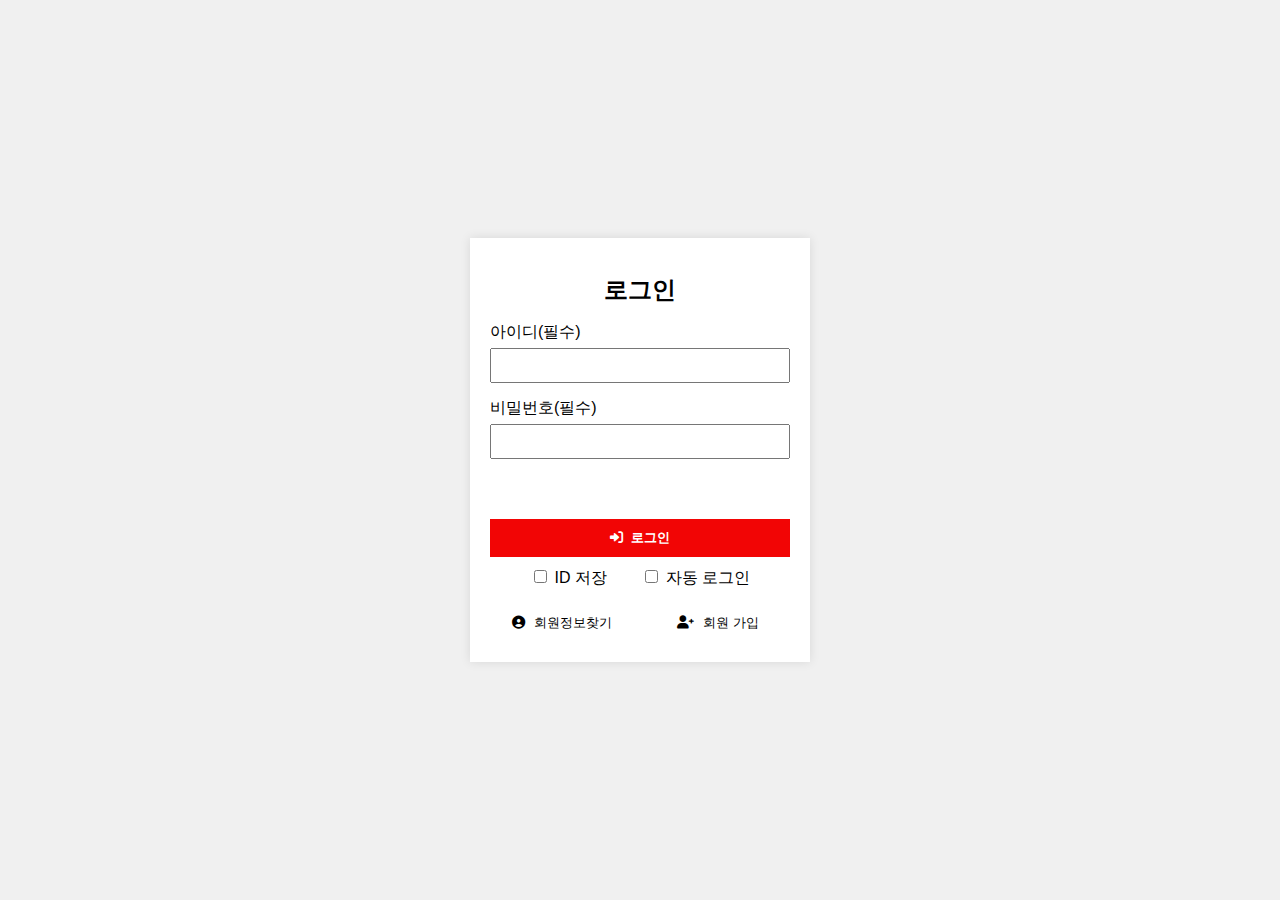
<file: src/main/resources/static/Html/Login_Register/Login.html>
<!DOCTYPE html>
<html xmlns:th="http://www.thymeleaf.org">
    <head>
        <meta charset="UTF-8">
        <title>로그인</title>

        <!-- CSS Link -->
        <link rel="stylesheet" href="https://cdnjs.cloudflare.com/ajax/libs/font-awesome/6.0.0-beta3/css/all.min.css">
        <link rel="stylesheet" href="../../CSS/Login_Register/Login.css">
    </head>

    <body>
        <div class="container">
            <h1>로그인</h1>
                <div class="input-group">
                    <label for="User_ID">아이디(필수)</label>
                    <input type="text" id="User_ID" name="User_ID" required>
                </div>
                <div class="input-group">
                    <label for="User_Password">비밀번호(필수)</label>
                    <input type="password" id="User_Password" name="User_Password" required>
                </div>
                <button type="submit" class="login-btn" onclick="Login_Button()"><i class="fas fa-sign-in-alt"></i> 로그인</button>
                <div class="checkbox-group">
                    <label for="ID_Save">
                        <input type="checkbox" id="ID_Save" name="ID_Save"> ID 저장
                    </label>
                    <label for="Auto_Login">
                        <input type="checkbox" id="Auto_Login" name="Auto_Login"> 자동 로그인
                    </label>
                </div>

            <div class="menu">
                <button class="half-btn"><i class="fas fa-user-circle"></i> 회원정보찾기</button>
                <button class="half-btn"><i class="fas fa-user-plus"></i> 회원 가입</button>
            </div>
        </div>

        <!-- JS Part -->
        <script src='https://ajax.googleapis.com/ajax/libs/jquery/3.3.1/jquery.min.js'></script>
        <script type="text/javascript" src="../../JS/Public/IP.js"></script>
        <script type="text/javascript" src="../../JS/Login_Register/Login.js"></script>
    </body>
</html>
</file>
<file: src/main/resources/static/CSS/Login_Register/Login.css>
/* styles.css */
body {
    font-family: 'Arial', sans-serif;
    background: #f0f0f0;
    margin: 0;
    padding: 0;
    display: flex;
    justify-content: center;
    align-items: center;
    height: 100vh;
}

.container {
    background: white;
    padding: 20px;
    width: 300px;
    box-shadow: 0 0 10px rgba(0,0,0,0.1);
}

h1 {
    text-align: center;
    font-size: 24px;
}

.input-group {
    margin-bottom: 15px;
}

.input-group label {
    display: block;
    margin-bottom: 5px;
}

.input-group input {
    width: 100%;
    padding: 8px;
    box-sizing: border-box;
}

.login-btn {
    /*background: #ff0000;*/
    background: #F20505;
    font-weight: bold;
    color: white;
    border: none;
    padding: 10px;
    width: 100%;
    cursor: pointer;
    margin-top: 45px;
}

.login-btn i {
    margin-right: 5px;
}

.menu {
    display: flex;
    justify-content: space-between;
    margin-top: 15px;
}

.menu .half-btn {
    background: none;
    border: none;
    padding: 10px;
    width: 48%;
    cursor: pointer;
}

.menu .half-btn i {
    margin-right: 5px;
}

.menu .half-btn:hover {
    background: #e0e0e0;
}

.checkbox-group {
    display: flex;
    justify-content: space-between;
    font-size: 1em;
    margin-left: 40px;
    margin-top: 10px;
    margin-right: 40px;
}
</file>
